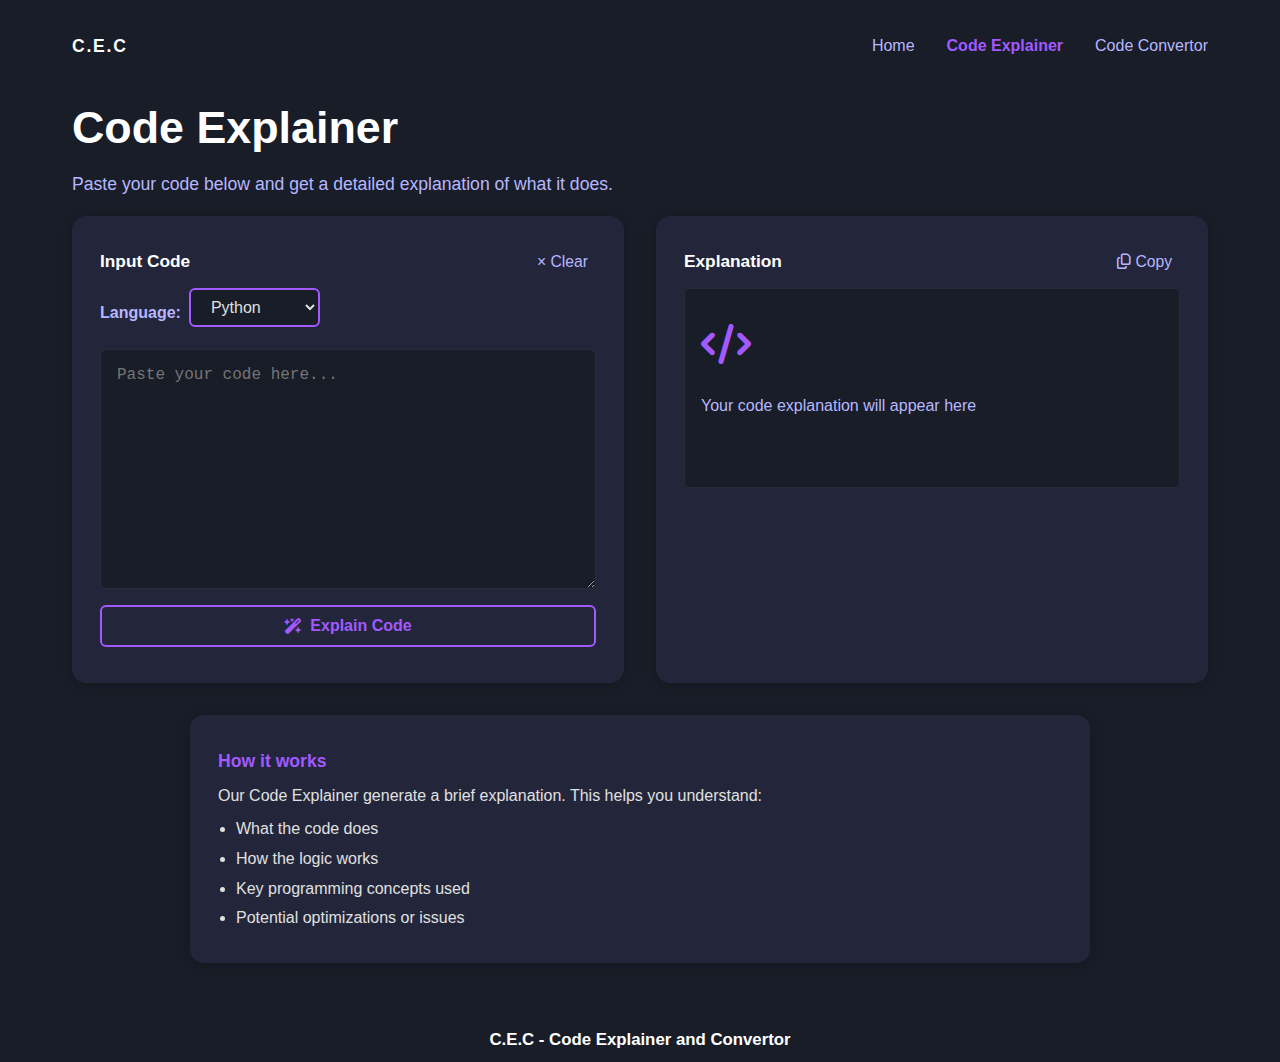
<file: CEC/templates/explainer.html>
<!DOCTYPE html>
<html lang="en">
<head>
    <meta charset="UTF-8">
    <meta name="viewport" content="width=device-width, initial-scale=1.0">
    <title>Code Explainer - C.E.C</title>
    <link rel="stylesheet" href="../static/css/explainer.css">
    <link rel="stylesheet" href="https://cdnjs.cloudflare.com/ajax/libs/font-awesome/6.4.0/css/all.min.css">
</head>
<body>
    <div class="container">
        <header class="main-header">
            <div class="header-left">
                <span class="site-title">C.E.C</span>
            </div>
            <nav class="header-nav">
                <ul>
                    <li><a href="home.html">Home</a></li>
                    <li><a href="explainer.html" class="active">Code Explainer</a></li>
                    <li><a href="translator.html">Code Convertor</a></li>
                </ul>
            </nav>
        </header>
        <main>
            <section class="explainer-hero">
                <h1>Code Explainer</h1>
                <p class="subtitle">Paste your code below and get a detailed explanation of what it does.</p>
            </section>
            <section class="explainer-section">
                <div class="input-card">
                    <div class="card-header">
                        <span>Input Code</span>
                        <button class="card-action" id="clear-btn">&times; Clear</button>
                    </div>
                    <div class="language-select">
                        <label for="source-language">Language:</label>
                        <select id="source-language">
                            <option value="python">Python</option>
                            <option value="javascript">JavaScript</option>
                            <option value="java">Java</option>
                            <option value="c">C</option>
                            <option value="cpp">C++</option>
                            <option value="csharp">C#</option>
                            <option value="ruby">Ruby</option>
                            <option value="php">PHP</option>
                            <option value="swift">Swift</option>
                            <option value="go">Go</option>
                            <option value="rust">Rust</option>
                        </select>
                    </div>
                    <textarea id="code-input" placeholder="Paste your code here..."></textarea>
                    <button id="explain-btn" class="main-btn"><i class="fa-solid fa-wand-magic-sparkles"></i> Explain Code</button>
                </div>
                <div class="output-card">
                    <div class="card-header">
                        <span>Explanation</span>
                        <button class="card-action" id="copy-btn"><i class="fa-regular fa-copy"></i> Copy</button>
                    </div>
                    <div id="explanation-output" class="output-placeholder" style="white-space: pre-wrap; overflow-y: auto; overflow-x: auto; max-height: 300px; width: 100%; box-sizing: border-box;">
                        <span class="output-icon"><i class="fa-solid fa-code"></i></span>
                        <span>Your code explanation will appear here</span>
                    </div>
                </div>
            </section>
            <section class="info-box">
                <div class="info-header">How it works</div>
                <div class="info-body">
                    Our Code Explainer generate a brief explanation. This helps you understand:
                    <ul>
                        <li>What the code does</li>
                        <li>How the logic works</li>
                        <li>Key programming concepts used</li>
                        <li>Potential optimizations or issues</li>
                    </ul>
                </div>
            </section>
        </main>
        <footer class="main-footer">
            <div class="footer-content">
                <span class="footer-title">C.E.C - Code Explainer and Convertor</span>
            </div>
        </footer>
    </div>
    <script src="../static/js/explainer_backend.js"></script>
</body>
</html>
</file>
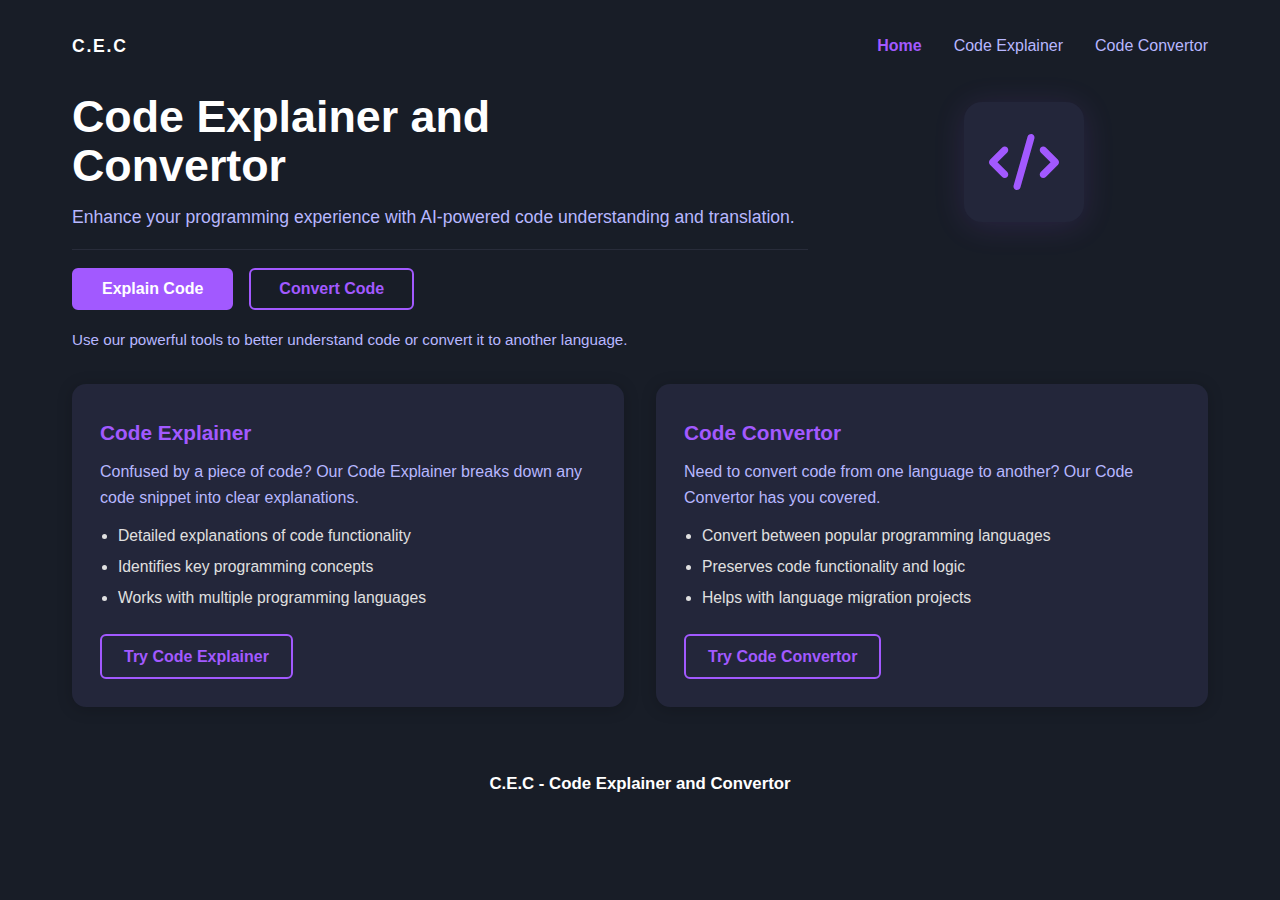
<file: CEC/templates/home.html>
<!DOCTYPE html>
<html lang="en">
<head>
    <meta charset="UTF-8">
    <meta name="viewport" content="width=device-width, initial-scale=1.0">
    <title>C.E.C - Code Explainer and Convertor</title>
    <link rel="stylesheet" href="../static/css/home.css">
    <link rel="stylesheet" href="https://cdnjs.cloudflare.com/ajax/libs/font-awesome/6.4.0/css/all.min.css">
</head>
<body>
    <div class="container">
        <header class="main-header">
            <div class="header-left">
                <span class="site-title">C.E.C</span>
            </div>
            <nav class="header-nav">
                <ul>
                    <li><a href="home.html" class="active">Home</a></li>
                    <li><a href="explainer.html">Code Explainer</a></li>
                    <li><a href="translator.html">Code Convertor</a></li>
                </ul>
            </nav>
        </header>
        <main>
            <section class="main-hero">
                <div class="hero-content">
                    <h1 class="main-title">Code Explainer and<br>Convertor </h1>
                    <p class="main-desc">Enhance your programming experience with AI-powered code understanding and translation.</p>
                    <hr class="main-divider">
                    <div class="main-buttons">
                        <button class="main-btn active"><a href="explainer.html"> Explain Code</a></button>
                        <button class="main-btn">  <a href="translator.html">Convert Code</a></button>
                    </div>
                    <p class="powered-text">Use our powerful tools to better understand code or convert it to another language.</p>
                </div>
                <div class="hero-icon">
                    <span class="code-icon"><i class="fa-solid fa-code"></i></span>
                </div>
            </section>
            <section class="feature-cards">
                <div class="feature-card explainer">
                    <h2>Code Explainer</h2>
                    <p>Confused by a piece of code? Our Code Explainer breaks down any code snippet into clear explanations.</p>
                    <ul>
                        <li>Detailed explanations of code functionality</li>
                        <li>Identifies key programming concepts</li>
                        <li>Works with multiple programming languages</li>
                    </ul>
                    <a href="explainer.html" class="feature-btn">Try Code Explainer</a>
                </div>
                <div class="feature-card translator">
                    <h2>Code Convertor</h2>
                    <p>Need to convert code from one language to another? Our Code Convertor has you covered.</p>
                    <ul>
                        <li>Convert between popular programming languages</li>
                        <li>Preserves code functionality and logic</li>
                        <li>Helps with language migration projects</li>
                    </ul>
                    <a href="translator.html" class="feature-btn">Try Code Convertor</a>
                </div>
            </section>
        </main>
        <footer class="main-footer">
            <div class="footer-content">
                <span class="footer-title">C.E.C - Code Explainer and Convertor</span>
            </div>
        </footer>
    </div>
</body>
</html>
</file>
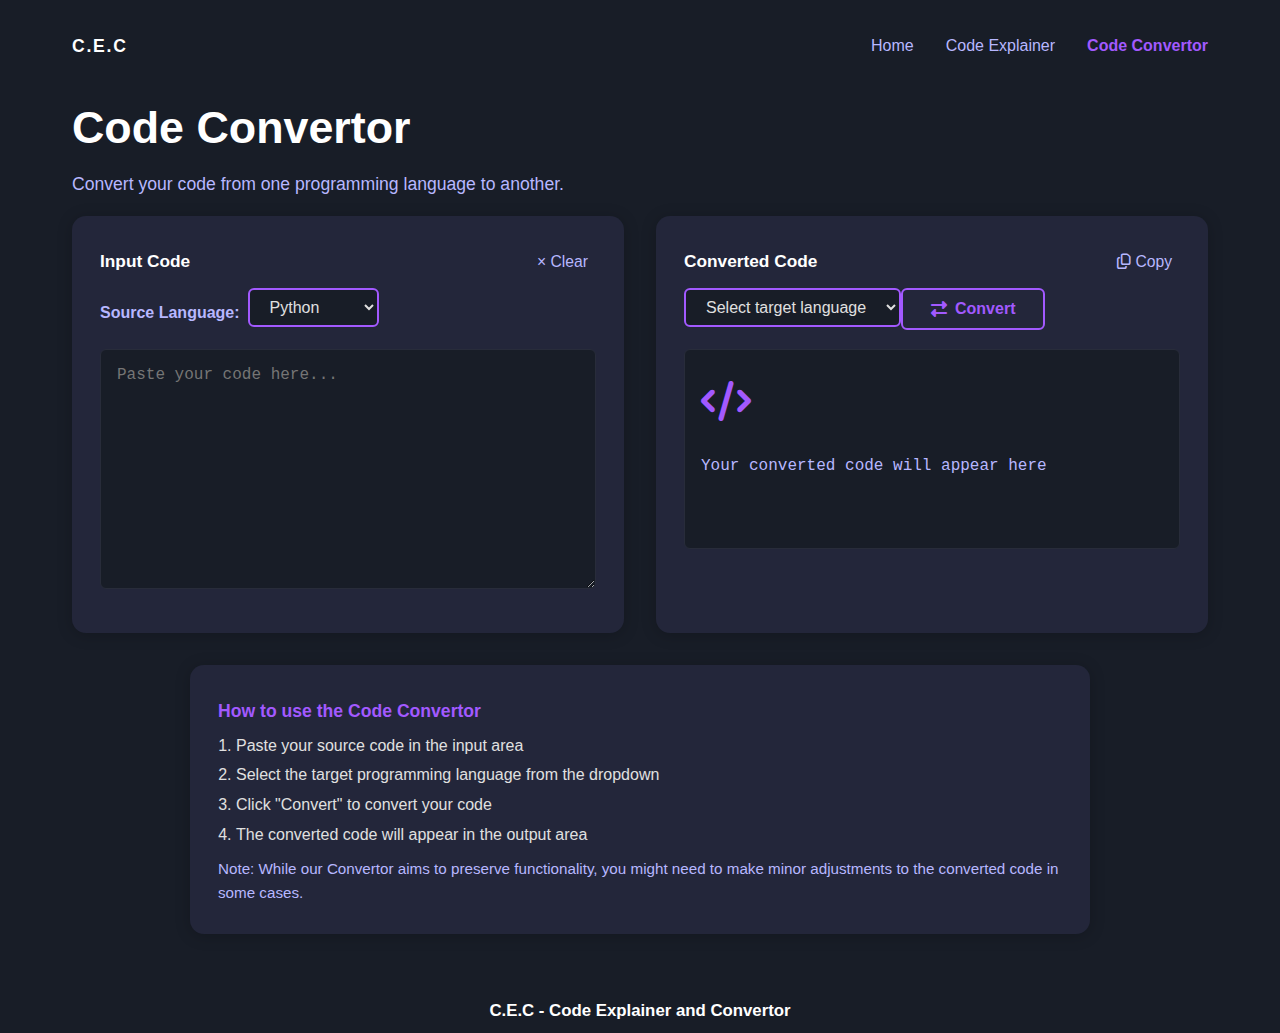
<file: CEC/templates/translator.html>
<!DOCTYPE html>
<html lang="en">
<head>
    <meta charset="UTF-8">
    <meta name="viewport" content="width=device-width, initial-scale=1.0">
    <title>Code Convertor - C.E.C</title>
    <link rel="stylesheet" href="../static/css/translator.css">
    <link rel="stylesheet" href="https://cdnjs.cloudflare.com/ajax/libs/font-awesome/6.4.0/css/all.min.css">
</head>
<body>
    <div class="container">
        <header class="main-header">
            <div class="header-left">
                <span class="site-title">C.E.C</span>
            </div>
            <nav class="header-nav">
                <ul>
                    <li><a href="home.html">Home</a></li>
                    <li><a href="explainer.html">Code Explainer</a></li>
                    <li><a href="translator.html" class="active">Code Convertor</a></li>
                </ul>
            </nav>
        </header>
        <main>
            <section class="translator-hero">
                <h1>Code Convertor</h1>
                <p class="subtitle">Convert your code from one programming language to another.</p>
            </section>
            <section class="translator-section">
                <div class="input-card">
                    <div class="card-header">
                        <span>Input Code</span>
                        <button class="card-action" id="clear-btn">&times; Clear</button>
                    </div>
                    <div class="language-select">
                        <label for="source-language">Source Language:</label>
                        <select id="source-language">
                            <option value="python">Python</option>
                            <option value="javascript">JavaScript</option>
                            <option value="java">Java</option>
                            <option value="c">C</option>
                            <option value="cpp">C++</option>
                            <option value="csharp">C#</option>
                            <option value="ruby">Ruby</option>
                            <option value="php">PHP</option>
                            <option value="go">Go</option>
                            <option value="rust">Rust</option>
                        </select>
                    </div>
                    <textarea id="code-input" placeholder="Paste your code here..."></textarea>
                </div>
                <div class="output-card">
                    <div class="card-header">
                        <span>Converted Code</span>
                        <button class="card-action" id="copy-btn"><i class="fa-regular fa-copy"></i> Copy</button>
                    </div>
                    <div class="language-select" style="margin-bottom: 10px;">
                        <label for="target-language" class="visually-hidden">Target Language:</label>
                        <select id="target-language">
                            <option value="" disabled selected>Select target language</option>
                            <option value="python">Python</option>
                            <option value="javascript">JavaScript</option>
                            <option value="java">Java</option>
                            <option value="c">C</option>
                            <option value="cpp">C++</option>
                            <option value="csharp">C#</option>
                            <option value="ruby">Ruby</option>
                            <option value="php">PHP</option>
                            <option value="go">Go</option>
                            <option value="rust">Rust</option>
                        </select>
                        <button id="translate-btn" class="main-btn"><i class="fa-solid fa-right-left"></i> Convert</button>
                    </div>
                    <div id="translation-output" class="output-placeholder" style="white-space: pre-wrap; overflow-y: auto; overflow-x: auto; max-height: 300px; width: 100%; box-sizing: border-box;">
                        <span class="output-icon"><i class="fa-solid fa-code"></i></span>
                        <span>Your converted code will appear here</span>
                    </div>
                </div>
            </section>
            <section class="info-box">
                <div class="info-header">How to use the Code Convertor</div>
                <div class="info-body">
                    <ol>
                        <li>Paste your source code in the input area</li>
                        <li>Select the target programming language from the dropdown</li>
                        <li>Click "Convert" to convert your code</li>
                        <li>The converted code will appear in the output area</li>
                    </ol>
                    <div class="info-note">
                        Note: While our Convertor aims to preserve functionality, you might need to make minor adjustments to the converted code in some cases.
                    </div>
                </div>
            </section>
        </main>
        <footer class="main-footer">
            <div class="footer-content">
                <span class="footer-title">C.E.C - Code Explainer and Convertor</span>
        </footer>
    </div>
    <script src="../static/js/translator_backend.js"></script>
</body>
</html>
</file>
<file: CEC/static/css/explainer.css>
/* Global Styles */
* {
    margin: 0;
    padding: 0;
    box-sizing: border-box;
}

body {
    font-family: 'Segoe UI', Tahoma, Geneva, Verdana, sans-serif;
    line-height: 1.6;
    color: #e0e0e0;
    background-color: #181d27;
}

.container {
    max-width: 1200px;
    margin: 0 auto;
    padding: 0 32px;
}

/* Header Styles */
.main-header {
    display: flex;
    justify-content: space-between;
    align-items: center;
    padding: 32px 0 0 0;
    background: none;
}
.header-left .site-title {
    font-size: 1.1rem;
    font-weight: 700;
    color: #fff;
    letter-spacing: 0.1em;
}
.header-nav ul {
    display: flex;
    gap: 32px;
    list-style: none;
}
.header-nav ul li a {
    color: #b7b7ff;
    text-decoration: none;
    font-size: 1rem;
    font-weight: 400;
    transition: color 0.2s;
}
.header-nav ul li a.active,
.header-nav ul li a:hover {
    color: #a259ff;
    font-weight: 600;
}

/* Hero Section */
.explainer-hero {
    margin-top: 32px;
    margin-bottom: 18px;
}
.explainer-hero h1 {
    font-size: 2.8rem;
    color: #fff;
    font-weight: 800;
    display: flex;
    align-items: center;
    gap: 12px;
}
.explainer-hero .fa-lightbulb {
    color: #a259ff;
    font-size: 2.2rem;
}
.subtitle {
    color: #b7b7ff;
    font-size: 1.1rem;
    margin-top: 6px;
}

/* Main Section */
.explainer-section {
    display: flex;
    gap: 32px;
    margin-bottom: 32px;
}
.input-card, .output-card {
    background: #23263a;
    border-radius: 14px;
    box-shadow: 0 2px 16px 0 #00000033;
    padding: 32px 28px 28px 28px;
    flex: 1;
    min-width: 340px;
    color: #e0e0e0;
    display: flex;
    flex-direction: column;
    align-items: stretch;
}
.card-header {
    display: flex;
    justify-content: space-between;
    align-items: center;
    font-weight: 700;
    color: #fff;
    font-size: 1.08rem;
    margin-bottom: 12px;
}
.card-action {
    background: none;
    border: none;
    color: #b7b7ff;
    font-size: 0.98rem;
    cursor: pointer;
    transition: color 0.2s;
    padding: 2px 8px;
    border-radius: 4px;
}
.card-action:hover {
    color: #fff;
    background: #a259ff33;
}
#code-input {
    width: 100%;
    height: 240px;
    padding: 1rem;
    border-radius: 6px;
    border: 1.5px solid #282c3a;
    background: #181d27;
    color: #e0e0e0;
    font-family: "Courier New", Courier, monospace;
    font-size: 1rem;
    resize: vertical;
    margin-bottom: 1rem;
}
#explanation-output, .output-placeholder {
    min-height: 200px;
    background: #181d27;
    padding: 1.5rem 1rem;
    border-radius: 6px;
    border: 1.5px solid #282c3a;
    font-family: "Segoe UI", Tahoma, Geneva, Verdana, sans-serif;
    white-space: pre-wrap;
    overflow-y: auto;
    color: #b7b7ff;
    display: flex;
    flex-direction: column;
    align-items: flex-start;
    text-align: left;
    gap: 16px;
}
.output-icon {
    font-size: 2.5rem;
    color: #a259ff;
}

/* Main Button Styles */
.main-btn {
    background: none;
    border: 2px solid rgb(162, 89, 255);
    color: #a259ff;
    padding: 10px 28px;
    border-radius: 6px;
    font-size: 1rem;
    font-weight: 600;
    cursor: pointer;
    transition: background 0.2s, color 0.2s;
    margin-bottom: 0.5rem;
    display: flex;
    align-items: center;
    gap: 8px;
    justify-content: center;
}
.main-btn:hover {
    background: #a259ff;
    color: #fff;
}

/* Info Box */
.info-box {
    background: #23263a;
    color: #e0e0e0;
    border-radius: 14px;
    padding: 32px 28px 28px 28px;
    margin: 0 auto 32px auto;
    max-width: 900px;
    box-shadow: 0 2px 16px 0 #00000033;
}
.info-header {
    font-weight: 700;
    font-size: 1.1rem;
    margin-bottom: 8px;
    color: #a259ff;
    display: flex;
    align-items: center;
    gap: 8px;
}
.info-header .fa-circle-info {
    color: #a259ff;
    font-size: 1.2rem;
}
.info-body ul {
    margin-left: 18px;
    margin-top: 8px;
}
.info-body ul li {
    margin-bottom: 4px;
}

/* Footer Styles */
.main-footer {
    background: none;
    color: #b7b7ff;
    text-align: center;
    padding: 32px 0 0 0;
    margin-top: 32px;
}
.footer-content {
    display: flex;
    flex-direction: column;
    align-items: center;
    gap: 4px;
    margin-bottom: 8px;
}
.footer-title {
    font-weight: 700;
    color: #fff;
    font-size: 1.05rem;
}

/* Language Select Styles */
.language-select label {
    color: #b7b7ff;
    font-weight: 600;
    margin-right: 8px;
    font-size: 1rem;
}
.language-select select {
    background: #181d27;
    color: #e0e0e0;
    border: 2px solid #a259ff;
    border-radius: 6px;
    padding: 8px 16px;
    font-size: 1rem;
    font-family: inherit;
    outline: none;
    transition: border 0.2s, box-shadow 0.2s;
    margin-bottom: 12px;
    }
.language-select select:focus {
    border-color: #fff;
    box-shadow: 0 0 0 2px #a259ff44;
    }
.language-select {
    margin-bottom: 10px;
    display: flex;
    align-items: center;
}

/* Responsive Styles */
@media (max-width: 900px) {
    .explainer-section {
        flex-direction: column;
        gap: 24px;
    }
    .input-card, .output-card {
        min-width: unset;
        padding: 18px 10px 18px 10px;
    }
    .info-box {
        padding: 18px 10px 18px 10px;
    }
}
@media (max-width: 600px) {
    .container {
        padding: 0 8px;
    }
    .explainer-hero h1 {
        font-size: 2rem;
    }
    .input-card, .output-card {
        padding: 12px 4px 12px 4px;
    }
    #code-input {
        height: 120px;
    }
    .output-icon {
        font-size: 1.3rem;
    }
}

#explanation-output ul, .output-placeholder ul {
    list-style: disc inside;
    margin: 12px 0 12px 18px;
    padding: 0;
    color: #e0e0e0;
    text-align: left;
    line-height: 1.0;
}
#explanation-output li, .output-placeholder li {
    margin-bottom: 2px;
    font-size: 1rem;
    color: #e0e0e0;
    text-align: left;
    line-height: 1.0;
}
</file>
<file: CEC/static/css/home.css>
/* Global Styles */
* {
    margin: 0;
    padding: 0;
    box-sizing: border-box;
}

body {
    font-family: 'Segoe UI', Tahoma, Geneva, Verdana, sans-serif;
    line-height: 1.6;
    color: #e0e0e0;
    background-color: #181d27;
}

.container {
    max-width: 1200px;
    margin: 0 auto;
    padding: 0 32px;
}

/* Header Styles */
.main-header {
    display: flex;
    justify-content: space-between;
    align-items: center;
    padding: 32px 0 0 0;
    background: none;
}
.header-left .site-title {
    font-size: 1.1rem;
    font-weight: 700;
    color: #fff;
    letter-spacing: 0.1em;
}
.header-nav ul {
    display: flex;
    gap: 32px;
    list-style: none;
}
.header-nav ul li a {
    color: #b7b7ff;
    text-decoration: none;
    font-size: 1rem;
    font-weight: 400;
    transition: color 0.2s;
}
.header-nav ul li a.active,
.header-nav ul li a:hover {
    color: #a259ff;
    font-weight: 600;
}

/* Main Hero Section */
.main-hero {
    display: flex;
    justify-content: space-between;
    align-items: flex-start;
    margin-top: 32px;
    margin-bottom: 32px;
    gap: 32px;
}
.hero-content {
    flex: 2;
}
.main-title {
    font-size: 2.8rem;
    font-weight: 800;
    color: #fff;
    margin-bottom: 12px;
    line-height: 1.1;
}
.main-desc {
    font-size: 1.1rem;
    color: #b7b7ff;
    margin-bottom: 16px;
}
.main-divider {
    border: none;
    border-top: 1.5px solid #282c3a;
    margin: 18px 0 18px 0;
}
.main-buttons {
    display: flex;
    gap: 16px;
    margin-bottom: 18px;
}
.main-btn {
    background: none;
    border: 2px solid rgb(162, 89, 255);
    color: #a259ff;
    padding: 10px 28px;
    border-radius: 6px;
    font-size: 1rem;
    font-weight: 600;
    cursor: pointer;
    transition: background 0.2s, color 0.2s;
}
.main-btn.active,
.main-btn:hover {
    background: #a259ff;
    color: #fff;
}
.main-btn a, .main-btn a:visited {
    text-decoration: none;
    color: inherit;
    display: inline-block;
    width: 100%;
    height: 100%;
}
.powered-text {
    color: #b7b7ff;
    font-size: 0.95rem;
    margin-top: 8px;
}
.hero-icon {
    flex: 1;
    display: flex;
    justify-content: center;
    align-items: flex-start;
    margin-top: 10px;
}
.code-icon {
    display: flex;
    justify-content: center;
    align-items: center;
    background: #23263a;
    border-radius: 18px;
    width: 120px;
    height: 120px;
    font-size: 3.5rem;
    color: #a259ff;
    box-shadow: 0 4px 32px 0 #a259ff22;
}

/* Feature Cards Section */
.feature-cards {
    display: flex;
    gap: 32px;
    margin-top: 32px;
    margin-bottom: 32px;
}
.feature-card {
    background: #23263a;
    border-radius: 14px;
    box-shadow: 0 2px 16px 0 #00000033;
    padding: 32px 28px 28px 28px;
    flex: 1;
    min-width: 320px;
    color: #e0e0e0;
    display: flex;
    flex-direction: column;
    align-items: flex-start;
}
.feature-card h2 {
    font-size: 1.3rem;
    color: #a259ff;
    margin-bottom: 10px;
    font-weight: 700;
    display: flex;
    align-items: center;
    gap: 8px;
}
.feature-card p {
    color: #b7b7ff;
    margin-bottom: 12px;
    font-size: 1rem;
}
.feature-card ul {
    margin-bottom: 18px;
    margin-left: 18px;
    color: #e0e0e0;
    font-size: 0.98rem;
}
.feature-card ul li {
    margin-bottom: 6px;
    list-style: disc;
}
.feature-btn {
    background: none;
    border: 2px solid #a259ff;
    color: #a259ff;
    padding: 8px 22px;
    border-radius: 6px;
    font-size: 1rem;
    font-weight: 600;
    text-decoration: none;
    transition: background 0.2s, color 0.2s;
    cursor: pointer;
}
.feature-btn:hover {
    background: #a259ff;
    color: #fff;
}

/* Footer Styles */
.main-footer {
    background: none;
    color: #b7b7ff;
    text-align: center;
    padding: 32px 0 0 0;
    margin-top: 32px;
}
.footer-content {
    display: flex;
    flex-direction: column;
    align-items: center;
    gap: 4px;
    margin-bottom: 8px;
}
.footer-title {
    font-weight: 700;
    color: #fff;
    font-size: 1.05rem;
}

/* Responsive Styles */
@media (max-width: 900px) {
    .main-hero {
        flex-direction: column;
        align-items: flex-start;
    }
    .hero-icon {
        margin-top: 24px;
        align-items: center;
    }
    .feature-cards {
        flex-direction: column;
    }
}
@media (max-width: 600px) {
    .container {
        padding: 0 8px;
    }
    .main-title {
        font-size: 2rem;
    }
    .feature-card {
        padding: 18px 10px 18px 10px;
        min-width: unset;
    }
    .code-icon {
        width: 80px;
        height: 80px;
        font-size: 2rem;
    }
}
</file>
<file: CEC/static/css/translator.css>
/* Global Styles */
* {
    margin: 0;
    padding: 0;
    box-sizing: border-box;
}

body {
    font-family: 'Segoe UI', Tahoma, Geneva, Verdana, sans-serif;
    line-height: 1.6;
    color: #e0e0e0;
    background-color: #181d27;
}

.container {
    max-width: 1200px;
    margin: 0 auto;
    padding: 0 32px;
}

/* Header Styles */
.main-header {
    display: flex;
    justify-content: space-between;
    align-items: center;
    padding: 32px 0 0 0;
    background: none;
}
.header-left .site-title {
    font-size: 1.1rem;
    font-weight: 700;
    color: #fff;
    letter-spacing: 0.1em;
}
.header-nav ul {
    display: flex;
    gap: 32px;
    list-style: none;
}
.header-nav ul li a {
    color: #b7b7ff;
    text-decoration: none;
    font-size: 1rem;
    font-weight: 400;
    transition: color 0.2s;
}
.header-nav ul li a.active,
.header-nav ul li a:hover {
    color: #a259ff;
    font-weight: 600;
}

/* Hero Section */
.translator-hero {
    margin-top: 32px;
    margin-bottom: 18px;
}
.translator-hero h1 {
    font-size: 2.8rem;
    color: #fff;
    font-weight: 800;
    display: flex;
    align-items: center;
    gap: 12px;
}
.translator-hero .fa-language {
    color: #a259ff;
    font-size: 2.2rem;
}
.subtitle {
    color: #b7b7ff;
    font-size: 1.1rem;
    margin-top: 6px;
}

/* Main Section */
.translator-section {
    display: flex;
    gap: 32px;
    margin-bottom: 32px;
}
.input-card, .output-card {
    background: #23263a;
    border-radius: 14px;
    box-shadow: 0 2px 16px 0 #00000033;
    padding: 32px 28px 28px 28px;
    flex: 1;
    min-width: 340px;
    color: #e0e0e0;
    display: flex;
    flex-direction: column;
    align-items: stretch;
}
.card-header {
    display: flex;
    justify-content: space-between;
    align-items: center;
    font-weight: 700;
    color: #fff;
    font-size: 1.08rem;
    margin-bottom: 12px;
}
.card-action {
    background: none;
    border: none;
    color: #b7b7ff;
    font-size: 0.98rem;
    cursor: pointer;
    transition: color 0.2s;
    padding: 2px 8px;
    border-radius: 4px;
}
.card-action:hover {
    color: #fff;
    background: #a259ff33;
}
#code-input {
    width: 100%;
    height: 240px;
    padding: 1rem;
    border-radius: 6px;
    border: 1.5px solid #282c3a;
    background: #181d27;
    color: #e0e0e0;
    font-family: "Courier New", Courier, monospace;
    font-size: 1rem;
    resize: vertical;
    margin-bottom: 1rem;
}
#translation-output, .output-placeholder {
    min-height: 200px;
    background: #181d27;
    padding: 1.5rem 1rem;
    border-radius: 6px;
    border: 1.5px solid #282c3a;
    font-family: "Courier New", Courier, monospace;
    white-space: pre-wrap;
    overflow-y: auto;
    color: #b7b7ff;
    display: flex;
    flex-direction: column;
    align-items: flex-start;
    text-align: left;
    gap: 16px;
}
.output-icon {
    font-size: 2.5rem;
    color: #a259ff;
}

/* Main Button Styles */
.main-btn {
    background: none;
    border: 2px solid rgb(162, 89, 255);
    color: #a259ff;
    padding: 10px 28px;
    border-radius: 6px;
    font-size: 1rem;
    font-weight: 600;
    cursor: pointer;
    transition: background 0.2s, color 0.2s;
    margin-bottom: 0.5rem;
    display: flex;
    align-items: center;
    gap: 8px;
    justify-content: center;
}
.main-btn:hover {
    background: #a259ff;
    color: #fff;
}

/* Info Box */
.info-box {
    background: #23263a;
    color: #e0e0e0;
    border-radius: 14px;
    padding: 32px 28px 28px 28px;
    margin: 0 auto 32px auto;
    max-width: 900px;
    box-shadow: 0 2px 16px 0 #00000033;
}
.info-header {
    font-weight: 700;
    font-size: 1.1rem;
    margin-bottom: 8px;
    color: #a259ff;
    display: flex;
    align-items: center;
    gap: 8px;
}
.info-header .fa-circle-info {
    color: #a259ff;
    font-size: 1.2rem;
}
.info-body ol {
    margin-left: 18px;
    margin-top: 8px;
}
.info-body ol li {
    margin-bottom: 4px;
}
.info-note {
    color: #b7b7ff;
    font-size: 0.95rem;
    margin-top: 10px;
}

/* Footer Styles */
.main-footer {
    background: none;
    color: #b7b7ff;
    text-align: center;
    padding: 32px 0 0 0;
    margin-top: 32px;
}
.footer-content {
    display: flex;
    flex-direction: column;
    align-items: center;
    gap: 4px;
    margin-bottom: 8px;
}
.footer-title {
    font-weight: 700;
    color: #fff;
    font-size: 1.05rem;
}
.footer-powered {
    font-size: 0.95rem;
    color: #a259ff;
}
.footer-copyright {
    font-size: 0.92rem;
    color: #b7b7ff;
}

/* Language Select Styles */
.language-select label {
    color: #b7b7ff;
    font-weight: 600;
    margin-right: 8px;
    font-size: 1rem;
}
.language-select select {
    background: #181d27;
    color: #e0e0e0;
    border: 2px solid #a259ff;
    border-radius: 6px;
    padding: 8px 16px;
    font-size: 1rem;
    font-family: inherit;
    outline: none;
    transition: border 0.2s, box-shadow 0.2s;
    margin-bottom: 12px;
}
.language-select select:focus {
    border-color: #fff;
    box-shadow: 0 0 0 2px #a259ff44;
}
.language-select {
    margin-bottom: 10px;
    display: flex;
    align-items: center;
}

/* Responsive Styles */
@media (max-width: 900px) {
    .translator-section {
        flex-direction: column;
        gap: 24px;
    }
    .input-card, .output-card {
        min-width: unset;
        padding: 18px 10px 18px 10px;
    }
    .info-box {
        padding: 18px 10px 18px 10px;
    }
}
@media (max-width: 600px) {
    .container {
        padding: 0 8px;
    }
    .translator-hero h1 {
        font-size: 2rem;
    }
    .input-card, .output-card {
        padding: 12px 4px 12px 4px;
    }
    #code-input {
        height: 120px;
    }
    .output-icon {
        font-size: 1.3rem;
    }
}

.visually-hidden {
    position: absolute !important;
    width: 1px;
    height: 1px;
    padding: 0;
    margin: -1px;
    overflow: hidden;
    clip: rect(0, 0, 0, 0);
    white-space: nowrap;
    border: 0;
}
</file>
